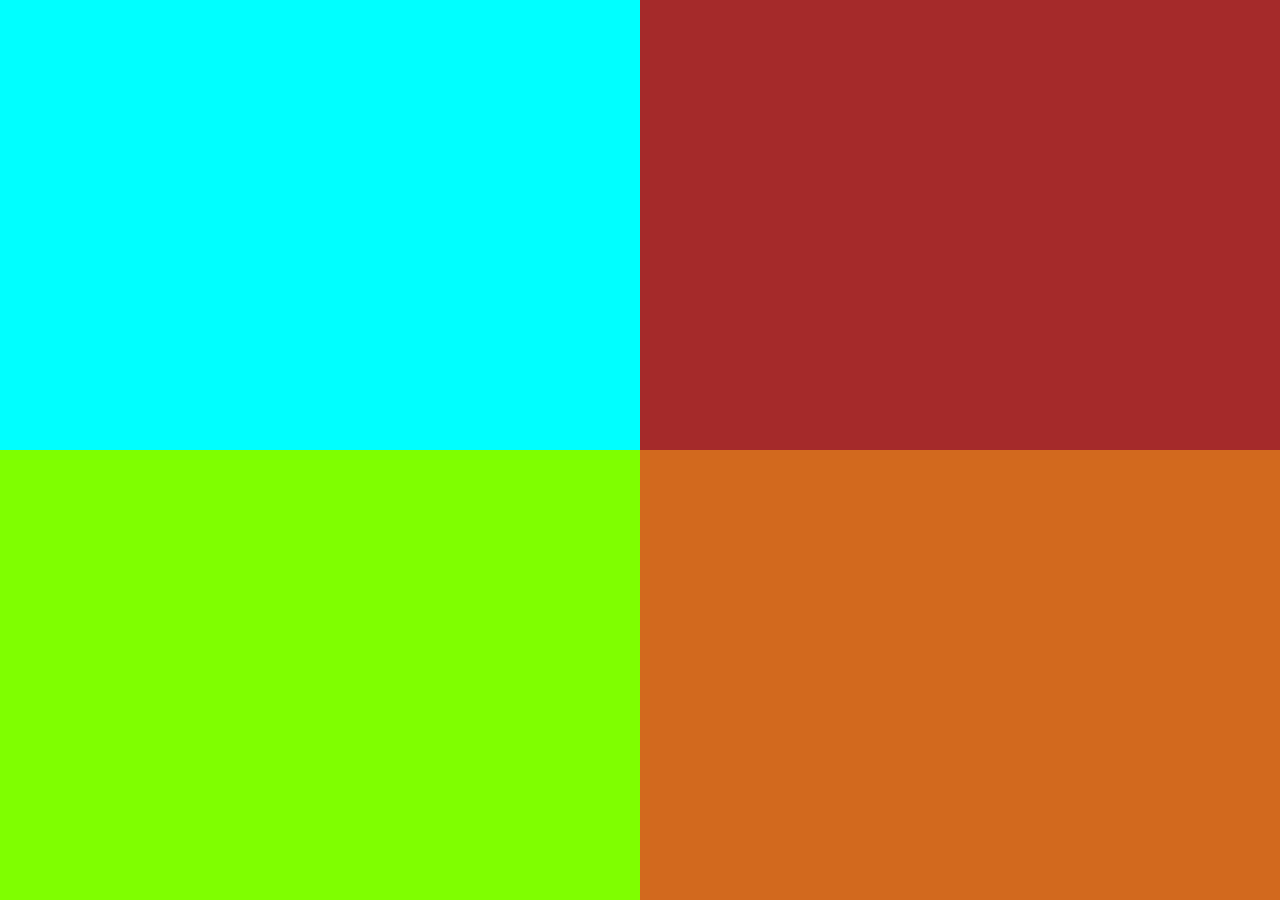
<file: Audio/Aufgabe 4b/index.html>
<html>
    
        <head>
            <title>Drum-Machine</title>
            <link rel="stylesheet" type="text/css" href="style.css">
        </head>

        <body>
            <div id="div1" class="drumpad"></div>
            <div id="div2" class="drumpad"></div>
            <div id="div3" class="drumpad"></div>
            <div id="div4" class="drumpad"></div>
            <script src="soundPlayback.js"></script>
        </body>
    



</html>
</file>
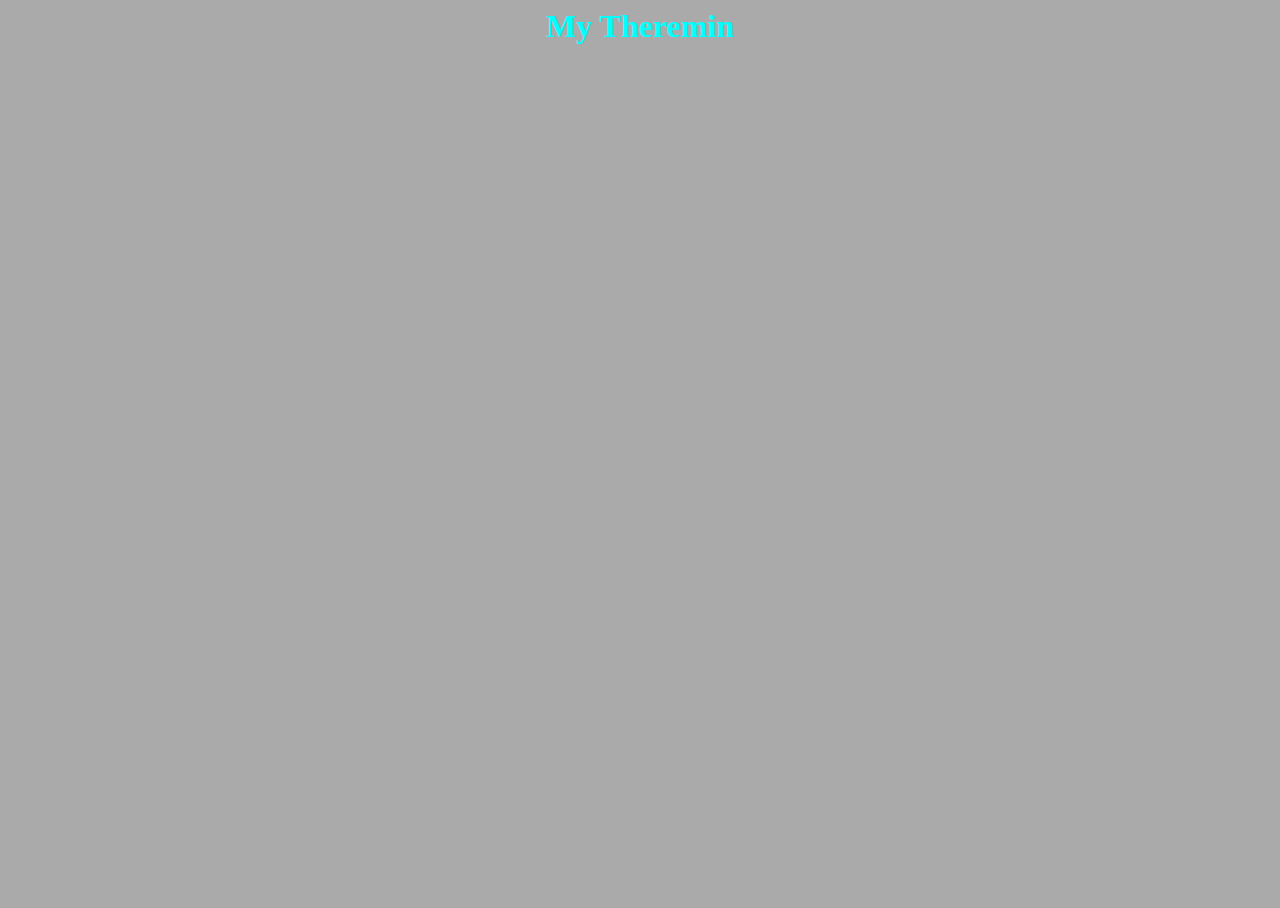
<file: Audio/Aufgabe 5/index.html>
<html>
    
        <head>
            <title>Theremin</title>
            <link rel="stylesheet" type="text/css" href="style.css">
        </head>

        <body>
            <h1>My Theremin</h1>
            <script src="theremin.js"></script>
        </body>
    



</html>
</file>
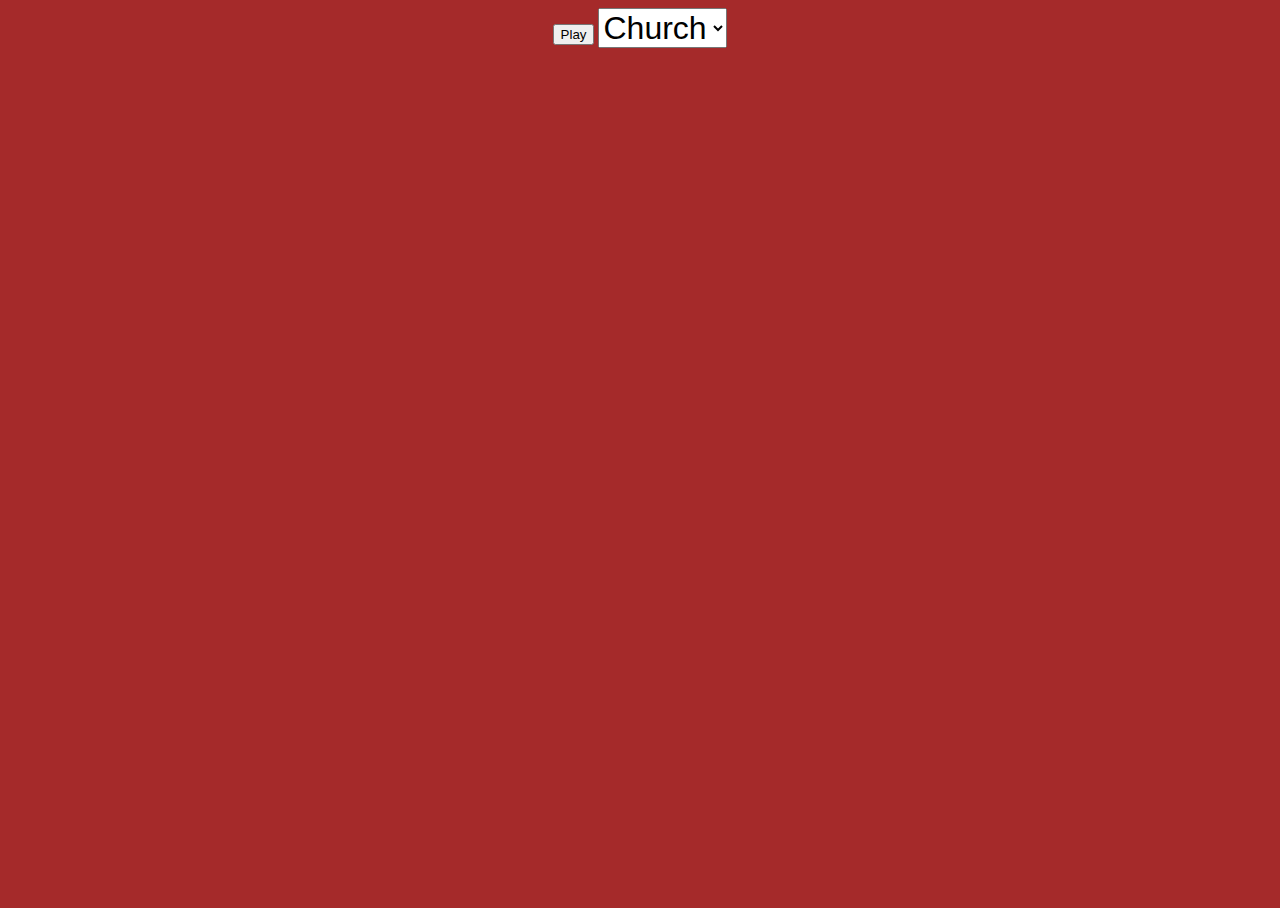
<file: Audio/Aufgabe 7/index.html>
<html>
    
        <head>
            <title>Drum-Machine</title>
            <link rel="stylesheet" type="text/css" href="style.css">
        </head>

        <body>
            <button id="playStopButton">Play</button>
            <select id="selectList">
                <option value="church">Church</option>
                <option value="cave">Cave</option>
                <option value="garage">Garage</option>
                <option value="room">Room</option>
            </select>
            <script src="reverb.js"></script>
            
        </body>
    



</html>
</file>
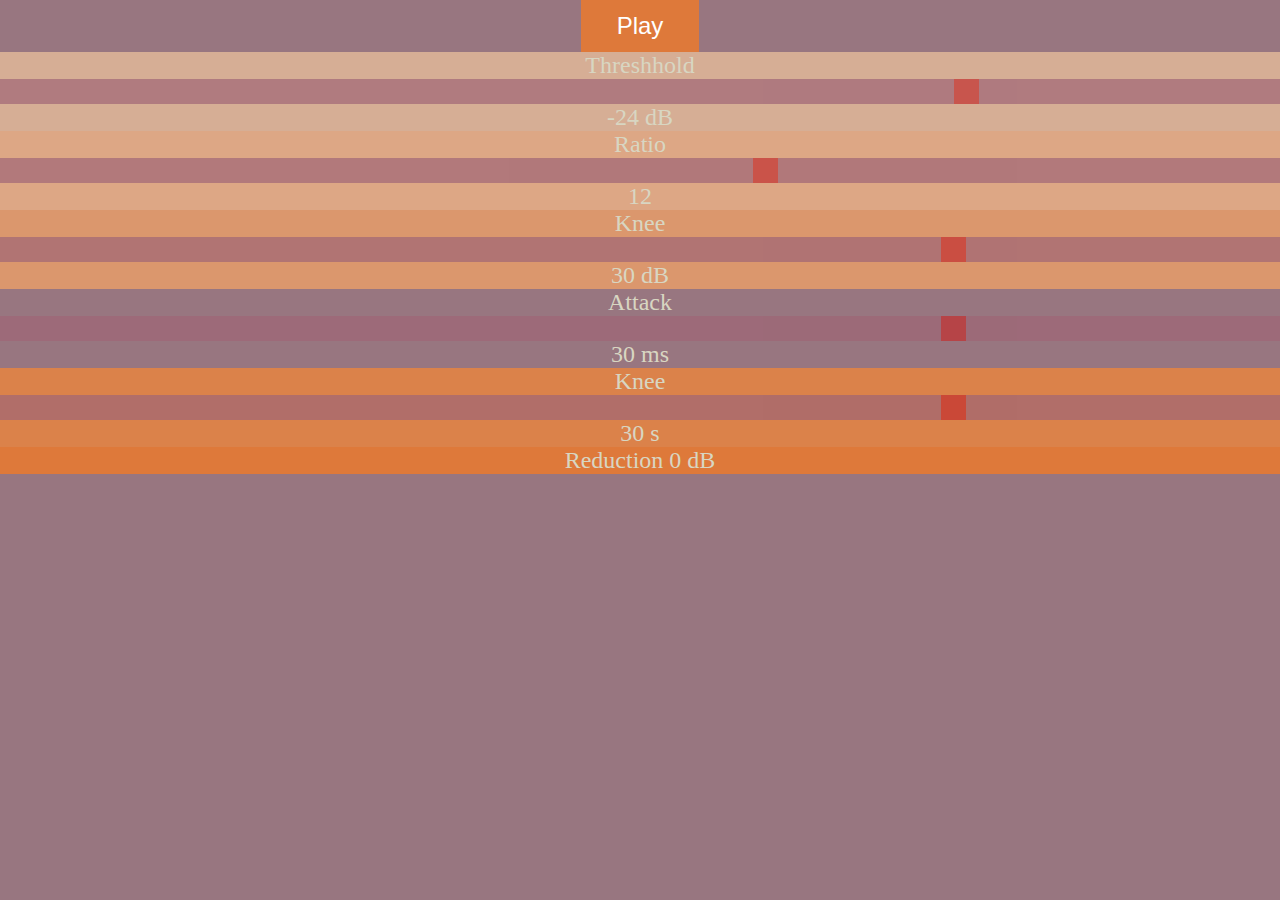
<file: Audio/Aufgabe 8/index.html>
<html>
    
        <head>
            <title>Compressor</title>
            <link rel="stylesheet" type="text/css" href="style.css">
        </head>

        <body>
            
            <button id="playStopButton">Play</button>

            <div id="thresholdContainer"> Threshhold
                <input type="range" min="0" max="100" value="76" class="slider" id="thresholdSlider">
                <span id="thresholdOutput">-24 dB</span>
            </div>

            <div id="ratioContainer"> Ratio
                <input type="range" min="0" max="100" value="60" class="slider" id="ratioSlider">
                <span id="ratioOutput">12</span>
            </div>

            <div id="kneeContainer">Knee
                <input type="range" min="0" max="100" value="75" class="slider" id="kneeSlider">
                <span id="kneeOutput">30 dB</span>
            </div>

            <div id="atackContainer">Attack
                <input type="range" min="0" max="100" value="75" class="slider" id="attackSlider">
                <span id="attackOutput">30 ms</span>
            </div>

            <div id="releaseContainer">Knee
                <input type="range" min="0" max="100" value="75" class="slider" id="releaseSlider">
                <span id="releaseOutput">30 s</span>
            </div>

            <div id="reductionOutput">Reduction 0 dB</div>

            <script src="compressor.js"> </script>
                            
        </body>
    



</html>
</file>
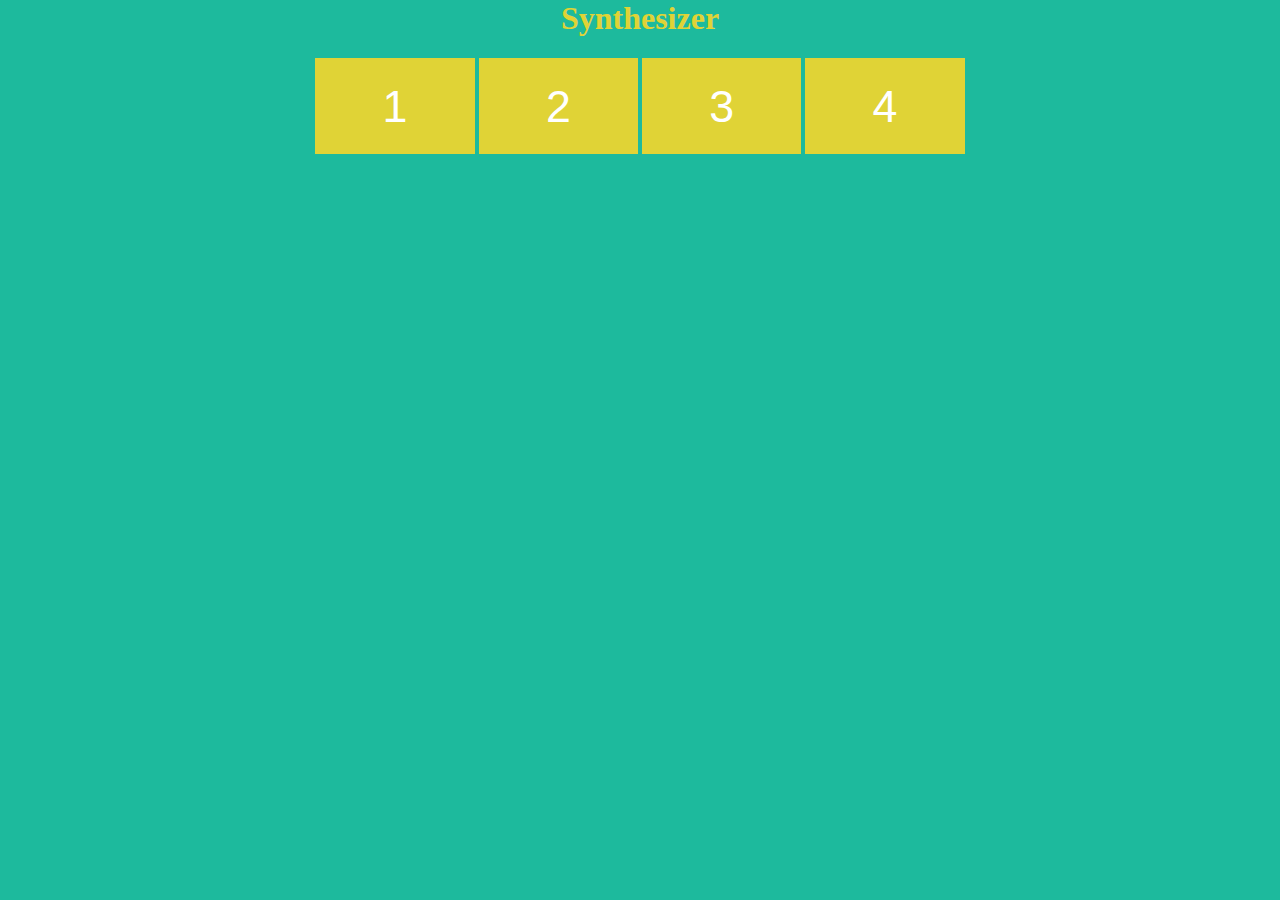
<file: Audio/Großprojekt/index.html>
<html>

<head>
    <title>Synthesizer</title>
    <h1>Synthesizer</h1>
    <link rel="stylesheet" type="text/css" href="style.css">
</head>

<body>
    <button id="button1" class="button">1</button>
    <button id="button2" class="button">2</button>
    <button id="button3" class="button">3</button>
    <button id="button4" class="button">4</button>

    <script src="synth.js"></script>
    <script srs="midi.js"></script>
</body>

</html>
</file>
<file: Audio/Aufgabe 4b/style.css>
html, body {
    height: 100%;
    padding: 100%;
    padding: 0;
    margin: 0;
}

div { 
    width: 50%;
    height: 50%;
    float: left;
}

#div1 {
    background: aqua;
}

#div2 {
    background: brown;
}

#div3 {
    background: chartreuse;
}

#div4 {
    background: chocolate;
}

#div1:active, #div2:active, #div3:active, #div4:active {
    background: white;
}
</file>
<file: Audio/Aufgabe 5/style.css>
html, body {
    height: 100%;
    background: #aaaaaa;
    text-align: center;
    color: aqua;
}

h1 {
    user-select: none;

}
</file>
<file: Audio/Aufgabe 7/style.css>
html, body {
    background-color: brown;
    height: 100%;
    color: darkgoldenrod;
    text-align: center;
}

#myPlayStopButton {
    border: none;
    margin-left: 0.6em;
    margin-bottom: 0.5em;
    background-color: chocolate;
    color: antiquewhite;
    font-size: 0.8em;
    padding: 0.5em 1.5em;
    font-size: 2em;
}

#playStopButton:active {
    background-color: aliceblue;
}

#selectList {
    font-size: 2em;
}
</file>
<file: Audio/Aufgabe 8/style.css>
html, body {
    padding: 0; margin: 0;
    text-align: center;
    background: #987680;
    color: #d8d6c2;
}

#playStopButton {
    background-color: #de793a;
    border: none;
    color: #ffffff;
    font-size: 1.5em;
    padding: 0.5em 1.5em;
}

#playStopButton:active {
   background: #ffffff;
}

div {
    font-size: 1.5em;
}

#thresholdContainer {
    background: #d6ae95;
    width: 100%;
}

#ratioContainer {
    background: #dda785;
    width: 100%;
}

#kneeContainer {
    background: #db976d;
    width: 100%;
}

#attackContainer {
    background: #db8b5a;
    width: 100%;
}

#releaseContainer {
    background: #db824a;
    width: 100%;
}

#reductionOutput {
    background: #de793a;
}

.slider {
    margin: 0;
    -webkit-appearance: none;
    appearance: none;
    width: 100%;
    height: 25px;
    background: #9f6576;
    outline: none;
    opacity: 0.7;
    -webkit-transition: .2s;
    transition: opacity .2s;
}

.slider:hover {
    opacity: 1;
}

.slider::-webkit-slider-thumb {
    -webkit-appearance: none;
    appearance: none;
    width: 25px;
    height: 25px;
    background: #c33030;
    cursor: pointer;
}
</file>
<file: Audio/Großprojekt/style.css>
html, body {
    padding: 0; margin: 0;
    text-align: center;
    background: #1dba9d;
    color: #e0d336;
}

div {
    font-size: 1.5em;
}

button {
    background-color: #e0d336;
    border: none;
    color: #ffffff;
    font-size: 2.8em;
    padding: 0.5em 1.5em;
}

button:active {
   background: #ffffff;
    color: #e0d336;
}

#releaseContainer {
    background: #49b169;
}

#attackContainer {
    background: #2c7e45;
}

#distortionContainer {
    background: #2c5b7e;
}

#frequencyContainer {
    background: #9d5151;
}

#detuneContainer {
    background: #864949;
}

#qContainer {
    background: #643131;
}

#gainContainer {
    background: #4d2f2f;
}

#typeContainer {
    background: #402828;
}

#reverbContainer {
    background: #5a4062;
}

select {
    margin-top: 1em;
    margin-bottom: 1em;
    font-size: 0.8em;
}

.slider {
    margin: 0;
    -webkit-appearance: none;
    appearance: none;
    width: 100%;
    height: 25px;
    background: #d3d3d3;
    outline: none;
    opacity: 0.7;
    -webkit-transition: .2s;
    transition: opacity .2s;
}

.slider:hover {
    opacity: 1;
}

.slider::-webkit-slider-thumb {
    -webkit-appearance: none;
    appearance: none;
    width: 25px;
    height: 25px;
    background: #1dba9d;
    cursor: pointer;
}
</file>
